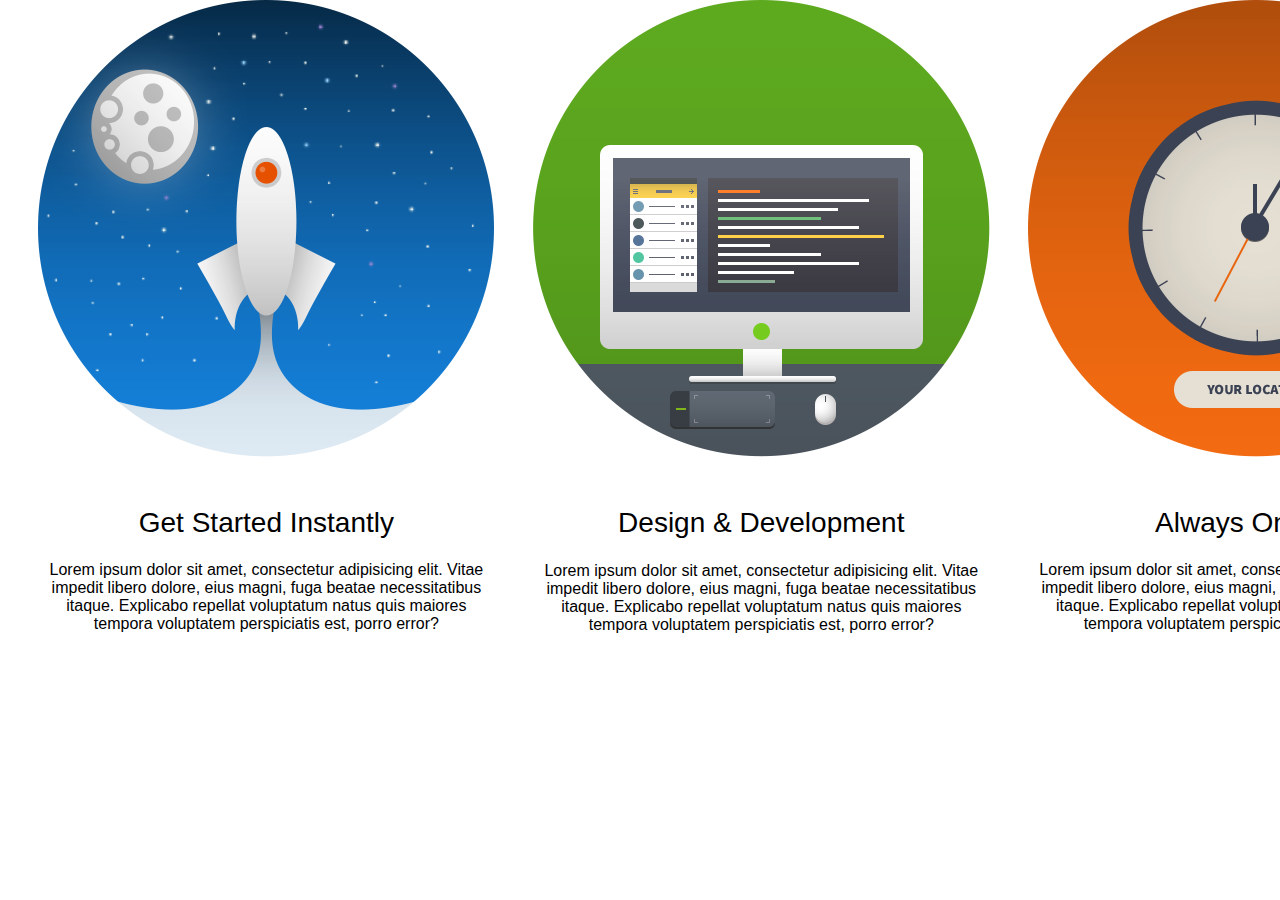
<file: Shablon1/index.html>
<!DOCTYPE html>
<html lang="en">
<head>
	<meta charset="UTF-8">
	<title>Document</title>
	<link rel="stylesheet" href="style.css">
</head>
<body>
	<div class="flex">
		<div class="block">
			<img src="ship.png" alt="">
			<h3>Get Started Instantly</h3>
			<p>	Lorem ipsum dolor sit amet, consectetur adipisicing elit. Vitae impedit libero dolore, eius magni, fuga beatae necessitatibus itaque. Explicabo repellat voluptatum natus quis maiores tempora voluptatem perspiciatis est, porro error?</p>
		</div>
		<div class="block">
			<img src="table.png" alt="">
			<h3>Design & Development</h3>
			<p>	Lorem ipsum dolor sit amet, consectetur adipisicing elit. Vitae impedit libero dolore, eius magni, fuga beatae necessitatibus itaque. Explicabo repellat voluptatum natus quis maiores tempora voluptatem perspiciatis est, porro error?</p>
		</div>
		<div class="block">
			<img src="clock.png" alt="">
			<h3>Always On Time</h3>
			<p>	Lorem ipsum dolor sit amet, consectetur adipisicing elit. Vitae impedit libero dolore, eius magni, fuga beatae necessitatibus itaque. Explicabo repellat voluptatum natus quis maiores tempora voluptatem perspiciatis est, porro error?</p>
		</div>
	</div>
</body>
</html>
</file>
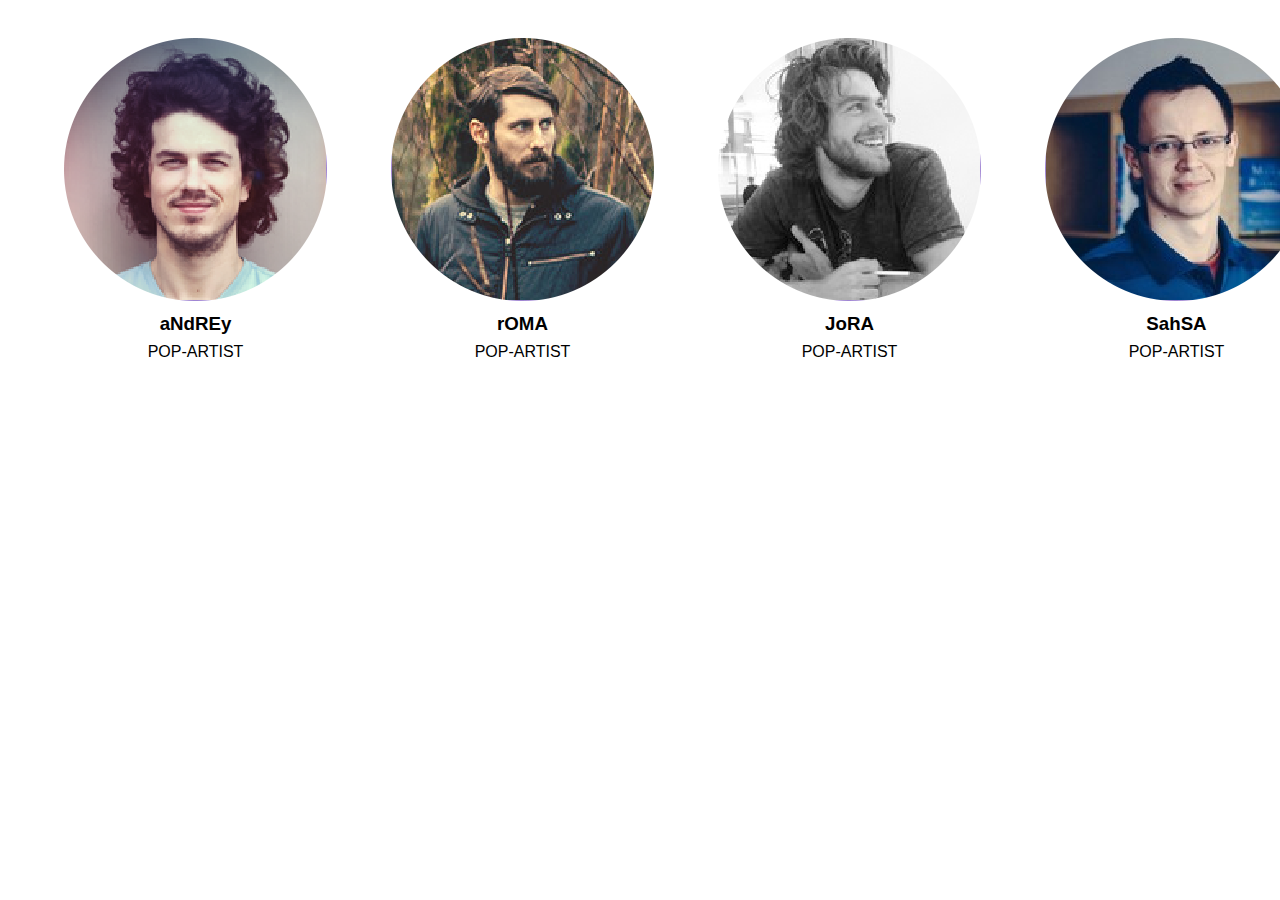
<file: Shablon2/index.html>
<!DOCTYPE html>
<html>
<head>
	<title></title>
	<link rel="stylesheet" type="text/css" href="style.css">
</head>
<body>
	<div class="box">
		<div class="block">
			<img src="1.png">
			<h3>aNdREy</h3>
			<p>POP-ARTIST</p>
		</div>
		<div class="block">
			<img src="2.png">
			<h3>rOMA</h3>
			<p>POP-ARTIST</p>
		</div>
		<div class="block">
			<img src="3.png">
			<h3>JoRA</h3>
			<p>POP-ARTIST</p>
		</div>
		<div class="block">
			<img src="4.png">
			<h3>SahSA</h3>
			<p>POP-ARTIST</p>
		</div>
		<div class="block">
			<img src="5.png">
			<h3>DimA</h3>
			<p>POP-ARTIsT</p>
		</div>
	</div>
</body>
</html>
</file>
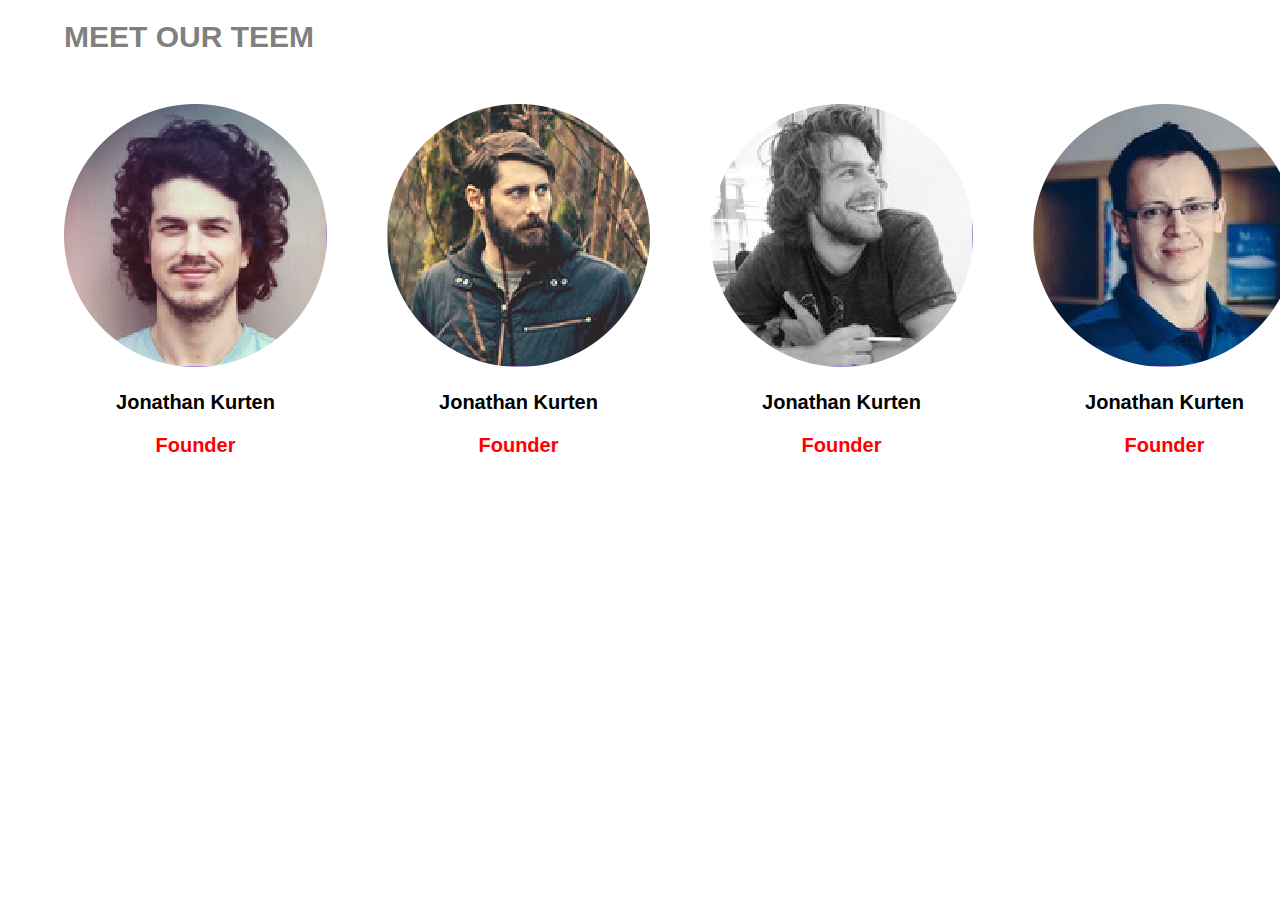
<file: Shablon2/index1.html>
<!DOCTYPE html>
<html lang="en">
<head>
	<meta charset="UTF-8">
	<title>Document</title>
	<link rel="stylesheet" href="style1.css">
</head>
<body>
	<div class="main">
		<h2>meet our teem</h2>
		<div class="flex">
			<div class="block">
				<img src="1.png" alt="">
				<p>Jonathan Kurten</p>
				<p>Founder</p>

			</div>
			<div class="block">
				<img src="2.png" alt="">
				<p>Jonathan Kurten</p>
				<p>Founder</p>
			</div>
			<div class="block">
				<img src="3.png" alt="">
				<p>Jonathan Kurten</p>
				<p>Founder</p>
			</div>
			<div class="block">
				<img src="4.png" alt="">
				<p>Jonathan Kurten</p>
				<p>Founder</p>
			</div>
			<div class="block">
				<img src="5.png" alt="">
				<p>Jonathan Kurten</p>
				<p>Founder</p>
			</div>
		</div>
	</div>
</body>
</html>
</file>
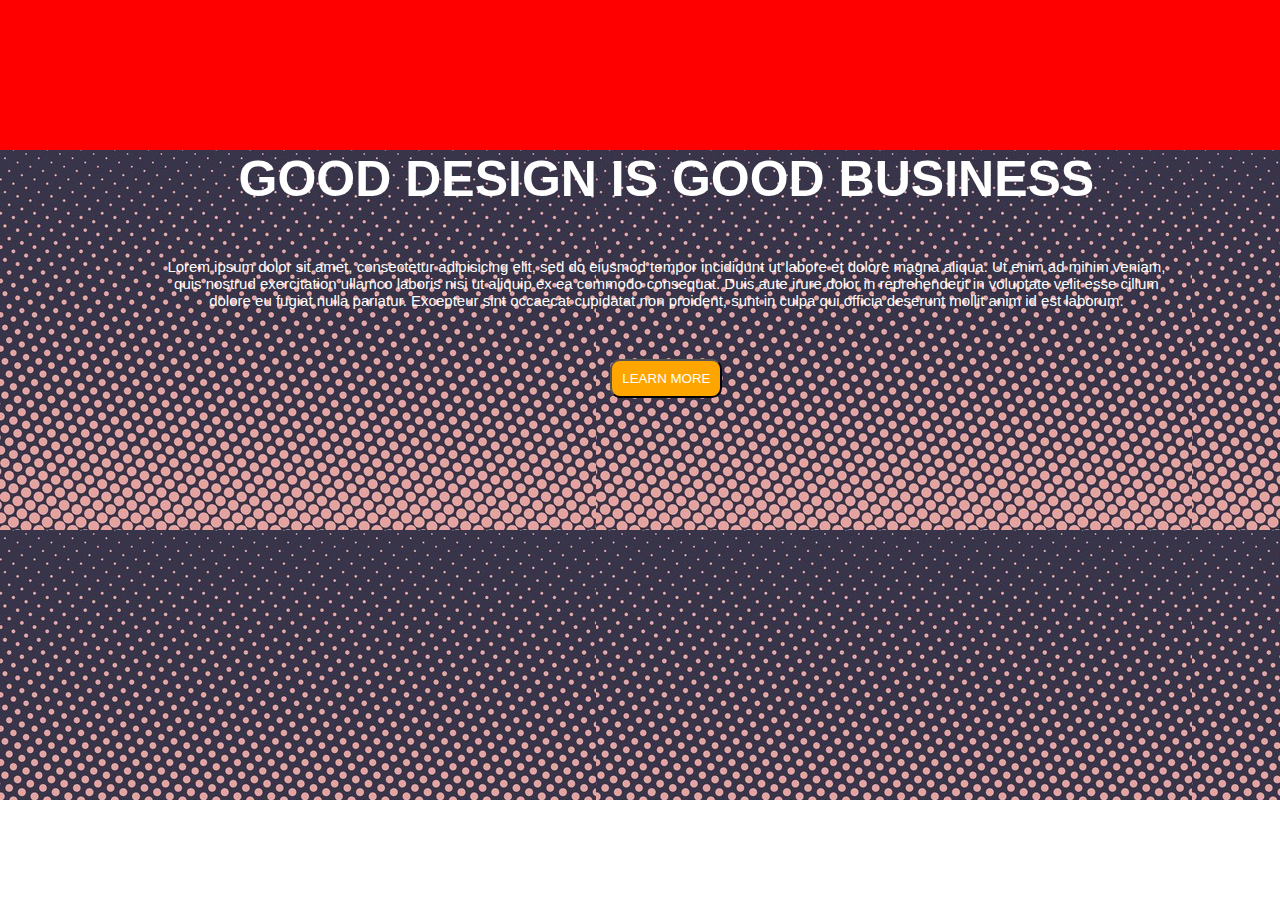
<file: Shablon2/samrabota.html>
<!DOCTYPE html>
<html>
<head>
	<title>Rabotamechti:)))</title>
	<link rel="stylesheet" type="text/css" href="stylebs.css">
</head>
<body>
	<div class="nev">
		
	</div>
	<div class="box">
		<div class="cs">
			<h1>
				GOOD DESIGN IS GOOD BUSINESS
			</h1>
			<p>
				Lorem ipsum dolor sit amet, consectetur adipisicing elit, sed do eiusmod
				tempor incididunt ut labore et dolore magna aliqua. Ut enim ad minim veniam,
				quis nostrud exercitation ullamco laboris nisi ut aliquip ex ea commodo
				consequat. Duis aute irure dolor in reprehenderit in voluptate velit esse
				cillum dolore eu fugiat nulla pariatur. Excepteur sint occaecat cupidatat non
				proident, sunt in culpa qui officia deserunt mollit anim id est laborum.
			</p>
			<button>
				LEARN MORE
			</button>
		</div>
	</div>
</body>
</html>
</file>
<file: Shablon1/style.css>
.flex{
	display: flex;
}
*{
	padding: 0;
	margin: 0;
}
.block{
	margin-left: 3%;
	font-family: arial;
	text-align: center;
}
h3{
	margin-top: 10%;
	font-size: 	28px;
	font-weight: 100;
}
p{
	margin-top: 5%;
}
</file>
<file: Shablon2/style.css>
.box{
	display: flex;
	height: 400px;
}
*{
	padding: 0;
	margin:0;
}
.block{
	margin-top: 3%;
	margin-left: 5%;
}
h3{
	text-align: center;
	font-family: arial;
	margin-top: 3%;
}
p{
	text-align: center;
	margin-top: 3%;
	font-family: arial;

}
</file>
<file: Shablon2/style1.css>
*{
	margin:0;
	padding:0;
	font-family: Arial;
}
.flex{
	display: flex;
}

.block:first-child{
	margin-left: 0;
}
.block{
	margin-left: 60px;
	text-align: center;
}
.main{
	padding: 20px;
	width:90%;
	margin:0 auto;
}
h2{
	text-transform: uppercase;
	
	font-weight: 900;
	color:gray;
	font-size: 30px;
	margin-bottom: 50px;
}
p{
	font-weight: 600;
	font-size: 20px;
	margin-top: 20px;
}
p:last-child{
	color:red;
}
</file>
<file: Shablon2/stylebs.css>
*{
	margin: 0;
	padding: 0;
}
.nev{
	background: red;
	height: 150px;
	display: flex;
}
.box{
	background-image: url('back.jpg');
	height: 600px;
	text-align: center;
	padding-bottom: 50px;
}
.cs{
	text-align: center;
	width: 1000px;
	margin-left: 13%;

}
h1{
	color: white;
	font-size: 50px;
	font-family: arial;
}
p{
	color: white;
	font-size: 15px;
	font-family: arial;
	margin-top: 5%;
}
button{
	font-family: arial;
	padding-top: 10px;
	padding-bottom: 10px;
	padding-left: 10px;
	padding-right: 10px;
	color: white;
	background: orange;
	margin-top: 5%;
	border-radius: 10px;
}
</file>
